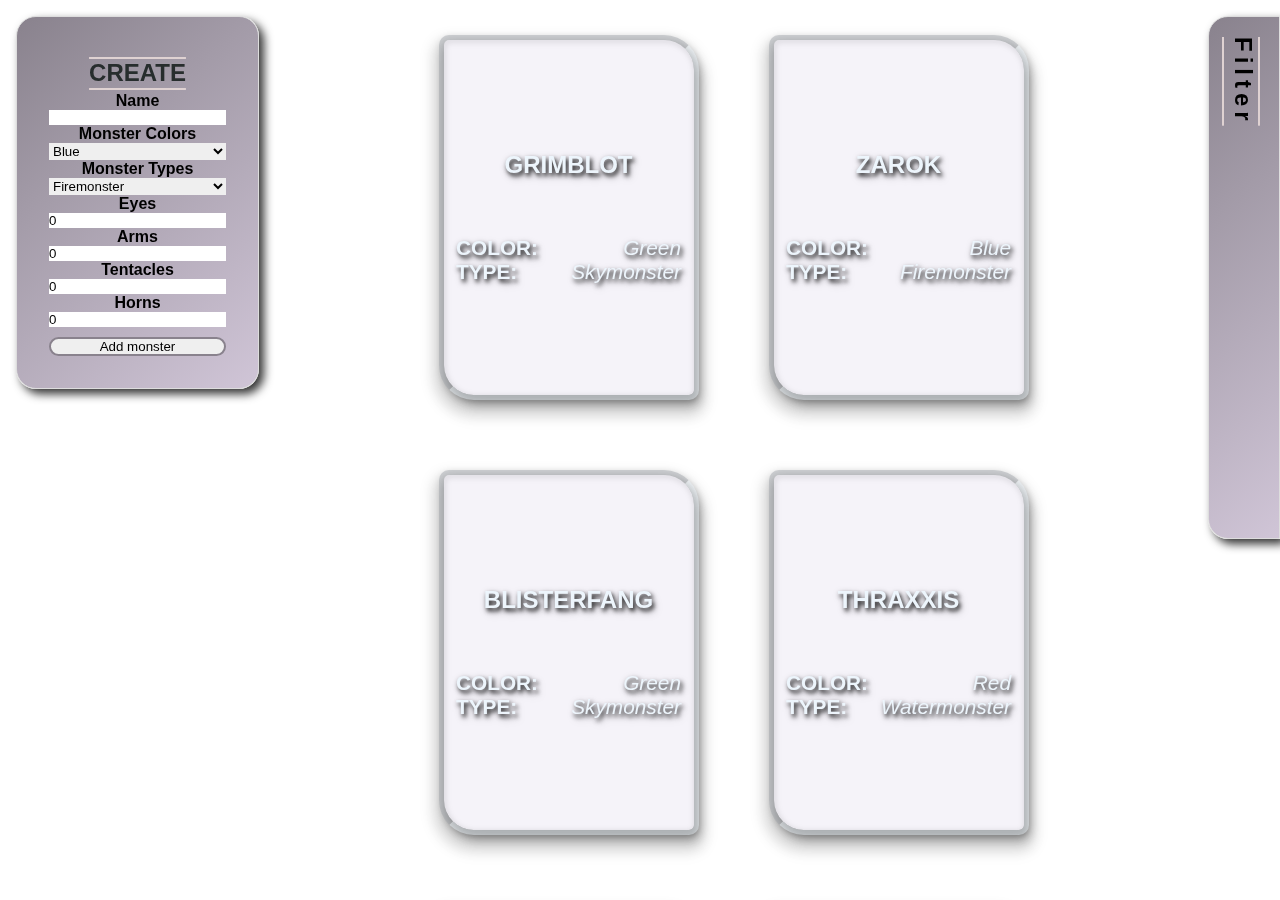
<file: Public/index.html>
<!DOCTYPE html>
<html lang="en">

<head>
    <meta charset="UTF-8">
    <meta name="viewport" content="width=device-width, initial-scale=1.0">
    <title>Monster Database</title>
    <link rel="stylesheet" href="style.css" />
    <script src="app.js" defer></script>
</head>

<body>
    <div id="container">
        <div class="form-container">
            <h4 class="H4-form">CREATE</h4>
            <form id="add-monster-form" action="" method="post">
                <label for="name">Name</label>
                <input type="text" name="name" id="name" maxlength="11" />
                <label for="monster-colors">Monster Colors</label>
                <select name="monster-colors" id="monster-colors"></select>
                <label for="monster-Types">Monster Types</label>
                <select name="monster-types" id="monster-Types"></select>
            </form>
            <button type="button" id="form-button">Add monster</button>
        </div>
        <main>
            <section class="collection"></section>
        </main>
        <aside class="database" tabindex="0">
            <div class ="statistik">
                Filter
            </div>
            <div class="filter-container">
                <h4>Färg</h4>
                <div class="filters-color">
                </div>
                <h4>Monstertyp</h4>
                <div class="filters-monster">
                </div> 
            </div>
        </aside>
    </div>
</body>
</html>
</file>
<file: Public/style.css>
/*-----------------------------------------------------------------------------------------  */
/* ----------------------Reset, body, container börjar här---------------------------------- */
/*-----------------------------------------------------------------------------------------  */
* {
  padding: 0;
  border: 0;
  margin: 0;
  font-family: "Segoe UI", Tahoma, Geneva, Verdana, sans-serif;
}

html,
body {
  background-image: url(https://i.postimg.cc/fRFrdyMJ/Background.webp);
  background-size: cover;
  background-attachment: fixed;
  background-position: center;
  background-repeat: no-repeat;
  width: 100vw;
  height: 100vh;
  overflow: hidden;
}

#container {
  display: grid;
  max-height: 100%;
  max-width: 100%;
  grid-template-columns: 1fr 4fr auto;
  grid-template-areas:
    "form content database"
}

@media screen and (max-width: 600px) {
  #container {
    display: grid;
    min-height: fit-content;
    max-width: 100vw;
    grid-template-columns: 1fr;
    grid-template-areas:
      "form"
      "database"
      "content"    
  }
}

/*-----------------------------------------------------------------------------------------  */
/* -------------------------Reset, body, container slutar här------------------------------- */
/*-----------------------------------------------------------------------------------------  */
/* ------------------------------Aside börjar här------------------------------------------- */
/*-----------------------------------------------------------------------------------------  */
@media screen and (max-width: 600px) {
  .monster {
    width: 150px;
    height: 300px;
    color: #EDF5FC;
    text-shadow: 2px 3px 4px rgba(0, 0, 0, 0.8);
    background-color: transparent;
    perspective: 1000px;
    margin: 3%;
    

    .edit-button, .confirm-button, .cancel-button, .remove-button {
      font-size: 80%;
    }
    
  }

  .monster-inner {
    position: relative;
    width: 100%;
    height: 100%;
    transition: transform 0.8s;
    transform-style: preserve-3d;
    

    tr {
      display: grid;
      grid-template-areas: "Attribute Value";
      grid-template-columns: auto 1fr;
    }

    input {
      grid-area: Value;
      text-align: right;
      width: 100%;
      height: min-content; 
    }
  }

 
  .monster:hover .monster-inner:hover {
    transform: rotateY(180deg);
    
  }


  .monster-front,
  .monster-back {
    position: absolute;
    width: 100%;
    height: 100%;
    min-height: fit-content;
    -webkit-backface-visibility: hidden; 
    backface-visibility: hidden;
    
  }


  .monster-front {
    display: flex;
    justify-content: center;
    align-items: center;
    border-radius: 5px 30px 5px 30px;
    outline: 5px inset #edf5fc73;
    background-color: rgba(116, 79, 198, 0.05);
    backdrop-filter: blur(3px);
    box-shadow: 
    0px 10px 15px 10px rgba(0, 0, 0, 0.15),
    2px 4px 6px rgba(0, 0, 0, 0.2),
    4px 8px 12px rgba(0, 0, 0, 0.3);
    filter: drop-shadow(1px 2px 3px rgba(0, 0, 0, 0.3));
    
    
    
    table {
      width: 90%;
      
      caption {
      
        
      font-size: 100%;
      text-transform: uppercase;
      margin-bottom: 25%;
    }

    }
  
    tr {
      font-size: 16px;
    }




    td {
      display: none;
    }

    th {
      text-align: left;
      display: none;
    }

    
  }

  



  .monster-back {
    
    border-radius: 30px 5px 30px 5px;
    outline: 5px inset #edf5fc73;
    background-color: rgba(116, 79, 198, 0.05);
    backdrop-filter: blur(3px);
    box-shadow: 
    0px 10px 15px 10px rgba(0, 0, 0, 0.15),
    2px 4px 6px rgba(0, 0, 0, 0.2),
    4px 8px 12px rgba(0, 0, 0, 0.3);
    filter: drop-shadow(1px 2px 3px rgba(0, 0, 0, 0.3));
    transform: rotateY(180deg);
    display: grid;
    grid-template-rows: 3fr 2fr;
    grid-template-areas: 
    "Attributes"
    "Buttons";
    font-size: 100%;
    
    
    .table-scroll {
      grid-area: Attributes;
      display: flex;
      flex-flow: row wrap;
      justify-content: center;
      height: 150px;
      overflow-y: scroll;
      scrollbar-width: none;
      margin-top: 1rem;
      margin-bottom: 1rem;
      margin-inline: 1rem;
      outline: 5px groove #edf5fc73;
      
    }
  
    td {
      text-align: right;
    }
    
    
    input {
      text-align: right;
      font-size: 90%;
      color: #EDF5FC;
      width: 2.5rem;
      height: 1.2rem;
      border-radius: 20px;
      background-color: #ffffff1c;
      backdrop-filter: blur(3px);
      text-shadow: 2px 3px 4px rgba(0, 0, 0);
      outline: 2px groove #edf5fc73;
    }

      th {
        text-align: left;
    }
  }

  .card-button-container {
    grid-area: Buttons;
    display: flex;
    flex-direction: column;
    align-items: center;
    font-size: 0.8rem;
  }
  
}

@media screen and (max-width: 600px) {
  aside {
    grid-area: database;
    width: 100vw;
    height: 4vh;
    overflow: hidden;
    display: grid;
    display: flex;
    grid-template-columns: 1fr;
    flex-direction: column;
    justify-content: space-between;
    background: linear-gradient(
      140deg,
      rgba(137, 130, 141, 1) 0%,
      rgba(163, 155, 168, 1) 35%,
      rgba(208, 197, 215, 1) 100%
    );
    text-align: center;
    font-weight: bold;
    font-size: 18px;
  }

aside.expanded {
  height: fit-content;
}


    .filter-container {
      display: grid;
      grid-template-columns: 1fr;
      grid-template-rows: auto auto auto auto auto;
      gap: 10px;
      justify-content: space-between;
      margin-inline: 2rem;

    }

    .filters-color,
    .filters-monster {
      display: grid;
      grid-template-columns: repeat(2, minmax(120px, 1fr));
      gap: 10px;
    }

    .reset-filter-container {
      display: grid;
      grid-column: 1 / -1; /* Centrera knappen över hela bredden */
    }

    .reset-filter-button {
      font-size: 18px;
      font-weight: bold;
    }

    h4 {
      grid-column: 1 / -1; /* Centrera knappen över hela bredden */
      margin: 10px 0; /* Avstånd ovanför och nedanför rubrikerna */
      text-align: center; /* Centrera texten */
    }

    .filter-button,
    .reset-filter-button {
      background-color: white; /* Vit bakgrund för knapparna */
      border: 2px solid rgba(116, 79, 198, 1); /* Ljusgrå kant */
      border-radius: 20px; /* Rundade kanter */
      padding: 10px; /* Utrymme inuti knappen */
      font-size: 18px; /* Textstorlek */
      cursor: pointer; /* Pekar muspekaren */
      transition: background-color 0.5s, color 0.5s; /* Mjuk övergång */
      min-height: 50px; /* Minimum höjd för knapparna */
      text-align: center; /* Centrera texten i knapparna */
    }

    /* Hover-effekt */
    .filter-button:hover,
    .reset-filter-button:hover {
      background-color: #dfd2d2; /* Ljusgrå bakgrund vid hover */
    }
  }


@media screen and (min-width: 601px) {
/* Sido-menyn för filter / statistik. 
Finns hover funktion på asiden. */
aside {
  grid-area: database;
  background: linear-gradient(
    140deg,
    rgba(137, 130, 141, 1) 0%,
    rgba(163, 155, 168, 1) 35%,
    rgba(208, 197, 215, 1) 100%
  );
  padding: 10px;
  position: relative;
  width: 50px; /* Standardbredd när den inte är hovrad */
  height: fit-content;
  transition: width 1.5s ease; /* Mjuk övergång för breddändring */
  overflow: hidden; /* gör så att inget innehåll går utanför aside fast än att aside är mindre än vad innehållet behöver */
  margin: 1rem 0 1rem 1rem;
  border-radius: 20px 0px 0px 20px;
  box-shadow: rgb(52, 52, 52) 5px 5px 10px;
  border: 1px solid #ddd;
}


/* :Hover ger asiden andra attribute när man hovrar den och den växer också till bestämd bredd.  */
aside:hover {
  width: 275px; /* Bredd för när aside är hovrad */
  border-radius: 10px 0px 0px 60px; /* Rundade kanter för aside - Gjort dem rundare när man hovrar */
  
}

/* Ändrar om texten "Filter" så att den är vertikal istället för horisontell. när aside inte är hovrad */
.statistik {
  writing-mode: vertical-rl; /* Gör texten vertikal */
  text-decoration: underline overline 2px #dfd2d2;
  margin-top: 10px;
  text-underline-offset: 7px;
  font-weight: bold;
  font-size: x-large;
  text-align: center;
  letter-spacing: 5px;
  margin-left: 10px; /* Avstånd under caption */
  transition: writing-mode 0.3s ease, transform 0.3s ease; /* Mjuk övergång för stiländringar */
}

/* Vid hover så visas "filtret" horisontellt igen. */
aside:hover .statistik {
  writing-mode: horizontal-tb; /* Gör texten horisontell vid hover */
}

.filter-container {
  /* startar grid layout för barnen i filter-container */
  display: grid;
  grid-template-columns: 1fr;
  grid-template-rows: auto auto auto auto auto;
  opacity: 0; /* Dölja knapparna */
  visibility: hidden; /* Dölja knapparna */
  transition: opacity 1.5s ease, visibility 1.5s; /* Fadear in knapparna så dem syns sakta men säkert */
  gap: 10px;
  justify-content: space-between;
  margin: 5px;
}

/* Visa knapparna när det är hover */
aside:hover .filter-container {
  opacity: 1; /* Visa knapparna vid hover */
  visibility: visible; /* Gör knapparna synliga */
  transition: opacity 1.5s ease, visibility 0s; /* Fadear in knapparna så dem syns sakta men säkert */
}

.filters-color,
.filters-monster {
  display: grid;
  grid-template-columns: repeat(2, minmax(120px, 1fr));
  gap: 10px;
}

.reset-filter-container {
  display: grid;
  grid-column: 1 / -1; /* Centrera knappen över hela bredden */
  margin-left: 10px;
}

.reset-filter-button {
  font-size: 18px;
  font-weight: bold;
}

h4 {
  grid-column: 1 / -1; /* Centrera knappen över hela bredden */
  margin: 10px 0; /* Avstånd ovanför och nedanför rubrikerna */
  text-align: center; /* Centrera texten */
}

.filter-button,
.reset-filter-button {
  background-color: white; /* Vit bakgrund för knapparna */
  border: 2px solid rgba(116, 79, 198, 1); /* Ljusgrå kant */
  border-radius: 20px; /* Rundade kanter */
  padding: 10px; /* Utrymme inuti knappen */
  font-size: 14px; /* Textstorlek */
  cursor: pointer; /* Pekar muspekaren */
  transition: background-color 0.5s, color 0.5s; /* Mjuk övergång */
  min-height: 50px; /* Minimum höjd för knapparna */
  text-align: center; /* Centrera texten i knapparna */
}

/* Hover-effekt */
.filter-button:hover,
.reset-filter-button:hover {
  background-color: #dfd2d2; /* Ljusgrå bakgrund vid hover */
}
}
/*-----------------------------------------------------------------------------------------  */
/* ------------------------------Aside slutar här------------------------------------------- */
/*-----------------------------------------------------------------------------------------  */

.collection {
  grid-area: content;
  display: flex;
  flex-flow: row wrap;
  justify-content: center;
  height: 100vh;
  overflow-y: scroll;
  scrollbar-width: none;
}


@media screen and (max-width: 600px) {
  .collection {
    grid-area: content;
    display: flex;
    flex-flow: row wrap;
    justify-content: center;
    height: 100vh;
    /* gap: 5%; */
    overflow-y: scroll;
  }
}


@media screen and (min-width: 601px) {
  .monster {
    width: 250px;
    height: 355px;
    margin: 20px;
    padding: 20px;
    color: #EDF5FC;
    text-shadow: 2px 3px 4px rgba(0, 0, 0, 0.8);
    perspective: 1000px;
    
  }



  .monster-inner {
    position: relative;
    width: 100%;
    height: 100%;
    transition: transform 0.8s;
    transform-style: preserve-3d;

  }

 
  .monster:hover .monster-inner {
    transform: rotateY(180deg);
    
  }


  .monster-front,
  .monster-back {
    position: absolute;
    width: 100%;
    height: 100%;
    -webkit-backface-visibility: hidden; 
    backface-visibility: hidden;
  }


  .monster-front {
    display: flex;
    justify-content: center;
    align-items: center;
    border-radius: 5px 30px 5px 30px;
    outline: 5px inset #edf5fc73;
    background-color: rgba(116, 79, 198, 0.05);
    backdrop-filter: blur(3px);
    box-shadow: 
    0px 10px 15px 10px rgba(0, 0, 0, 0.15),
    2px 4px 6px rgba(0, 0, 0, 0.2),
    4px 8px 12px rgba(0, 0, 0, 0.3);
    filter: drop-shadow(1px 2px 3px rgba(0, 0, 0, 0.3));

    table {
      display: flex;
      flex-direction: column;
      /* align-items: center; */
      /* align-content: space-between; */
      width: 90%;

      
    }


    h3 {
      
      font-size: 150%;
      text-transform: uppercase;
      margin-bottom: 25%;
    }

    tr {
    font-size: 130%;
    display: flex;
    justify-content: space-between;
    }

    td {
      text-align: right;
      font-style: italic;
    }

    th {
      text-align: left;
      text-transform: uppercase;
    }

  }



  .monster-back {
    border-radius: 30px 5px 30px 5px;
    outline: 5px inset #edf5fc73;
    background-color: rgba(116, 79, 198, 0.05);
    backdrop-filter: blur(3px);
    box-shadow: 
    0px 10px 15px 10px rgba(0, 0, 0, 0.15),
    2px 4px 6px rgba(0, 0, 0, 0.2),
    4px 8px 12px rgba(0, 0, 0, 0.3);
    filter: drop-shadow(1px 2px 3px rgba(0, 0, 0, 0.3));
    transform: rotateY(180deg);
    grid-template-areas: 
    "Attributes"
    "Buttons";
    display: flex;
    flex-direction: column;
    
    .table-scroll {
      height: 50%;
      overflow-y: scroll;
      scrollbar-width: none;
      margin-top: 1rem;
      margin-bottom: 1rem;
      margin-inline: 1rem;
      border-radius: 20px 3px 3px 3px;
      outline: 5px groove #edf5fc73;
    }


    table {
      
      grid-area: Attributes;
      width: 90%;
      font-size: 130%;
      margin-top: 1rem;
      margin-bottom: 1rem;
      margin-left: 5%;
      
    }

    td {
      text-align: center;
    }
    
    
    input {
      text-align: right;
      font-size: 90%;
      color: #EDF5FC;
      width: 2.5rem;
      height: 1.2rem;
      border-radius: 20px;
      background-color: #ffffff1c;
      backdrop-filter: blur(3px);
      text-shadow: 2px 3px 4px rgba(0, 0, 0);
      outline: 2px groove #edf5fc73;
    }

      th {
        text-align: left;
        
    }
  }

  .card-button-container {
    grid-area: Buttons;
    display: flex;
    flex-direction: column;
    align-items: center;
  }

}

h4 {
  margin-bottom: 5px;
}




a {
  display: flex;
  justify-content: center;
  align-content: center;
  padding: 3%;
}

img {
  max-inline-size: 30%;
}


@media screen and (min-width: 601px) {
  .form-container {
    grid-area: form;
    display: grid;
    justify-content: space-between;
    background: linear-gradient(
      140deg,
      rgba(137, 130, 141, 1) 0%,
      rgba(163, 155, 168, 1) 35%,
      rgba(208, 197, 215, 1) 100%
    );
    width: fit-content;
    height: fit-content;
    margin: 1rem;
    padding: 2rem;
    border-radius: 20px;
    box-shadow: rgb(52, 52, 52) 5px 5px 10px;
    text-align: center;
    font-weight: bold;
    border-collapse: collapse;
    border: 1px solid #ddd;

    h4 {
      font-size: 150%;
      color:#272D2D ;
      text-decoration: underline overline #dfd2d2;
      text-underline-offset: 7px;     
      
    }
  }
}

@media screen and (max-width: 600px) {
  .form-container {
    grid-area: form;
    width: 100vw;
    height: 4vh;
    overflow: hidden;
    display: grid;
    display: flex;
    
    grid-template-columns: 1fr;
    flex-direction: column;
    background: linear-gradient(
      140deg,
      rgba(137, 130, 141, 1) 0%,
      rgba(163, 155, 168, 1) 35%,
      rgba(208, 197, 215, 1) 100%
    );

    text-align: center;
    font-weight: bold;
  }
}

.form-container.expanded {
  height: fit-content;
}

#add-monster-form {
  display: grid;
  
}

#form-button {
  margin-top: 10px;
  border: 2px solid rgba(137, 130, 141, 1);
  border-radius: 20px;
  text-align: center;
  cursor: pointer;
  max-height: 50px;
}

#alertDiv {
  display: grid;
  display: flex;
  flex-direction: column;
  align-items: center;
  justify-content: center;

  grid-template-columns: 1fr;
  grid-template-rows: 1fr auto auto;
  position: fixed;
  top: 50%;
  left: 50%;
  transform: translate(-50%, -50%);
  background-color: white;

  z-index: 1000;

  min-height: 40%;

  min-width: 40%;
}

img {
  min-height: 60%;
  min-width: 80%;
}

.edit-button,
.confirm-button,
.cancel-button,
.remove-button {
  font-size: 16px;
  font-weight: bolder;
  letter-spacing: 2px;
  text-transform: uppercase;
  border-radius: 20px;
  color:#EDF5FC;
  cursor: pointer;
  transition: background-position 0.5s ease;
  height: 30px;
  width: 90%;
  text-align: center;
  padding-left: 10px;
  padding-right: 10px;
  background-color: #ffffff1c;
  backdrop-filter: blur(3px);
  text-shadow: 2px 3px 4px rgba(0, 0, 0);
  outline: 5px groove #edf5fc73;
  margin: 3%;
}

#alertButton {
  background-color: #edf5fc;
  background-image: linear-gradient(
    170deg,
    rgba(63, 43, 109, 1) 0%,
    rgba(116, 79, 198, 1) 30%,
    rgb(208, 191, 246) 100%
  );
  background-size: 400% 400%;
  background-position: 100% 100%;
  border-radius: 20px;
  font-size: 14px;
  cursor: pointer;
  transition: background-position 0.5s ease;
  height: 30px;
  width: 90%;
  text-align: center;
  margin: 5px;
  padding-left: 10px;
  padding-right: 10px;
}

.edit-button:hover,
.confirm-button:hover,
.cancel-button:hover,
.remove-button:hover,
#alertButton:hover {
  box-shadow: inset 2px 2px 5px rgba(255, 255, 255, 0.5);
  transition: box-shadow 0.5s ease;
}

.edit-button:active,
.confirm-button:active,
.cancel-button:active,
.remove-button:active,
#alertButton:active {
  box-shadow: inset 2px 2px 5px rgba(0, 0, 0, 0.5);
}
</file>
